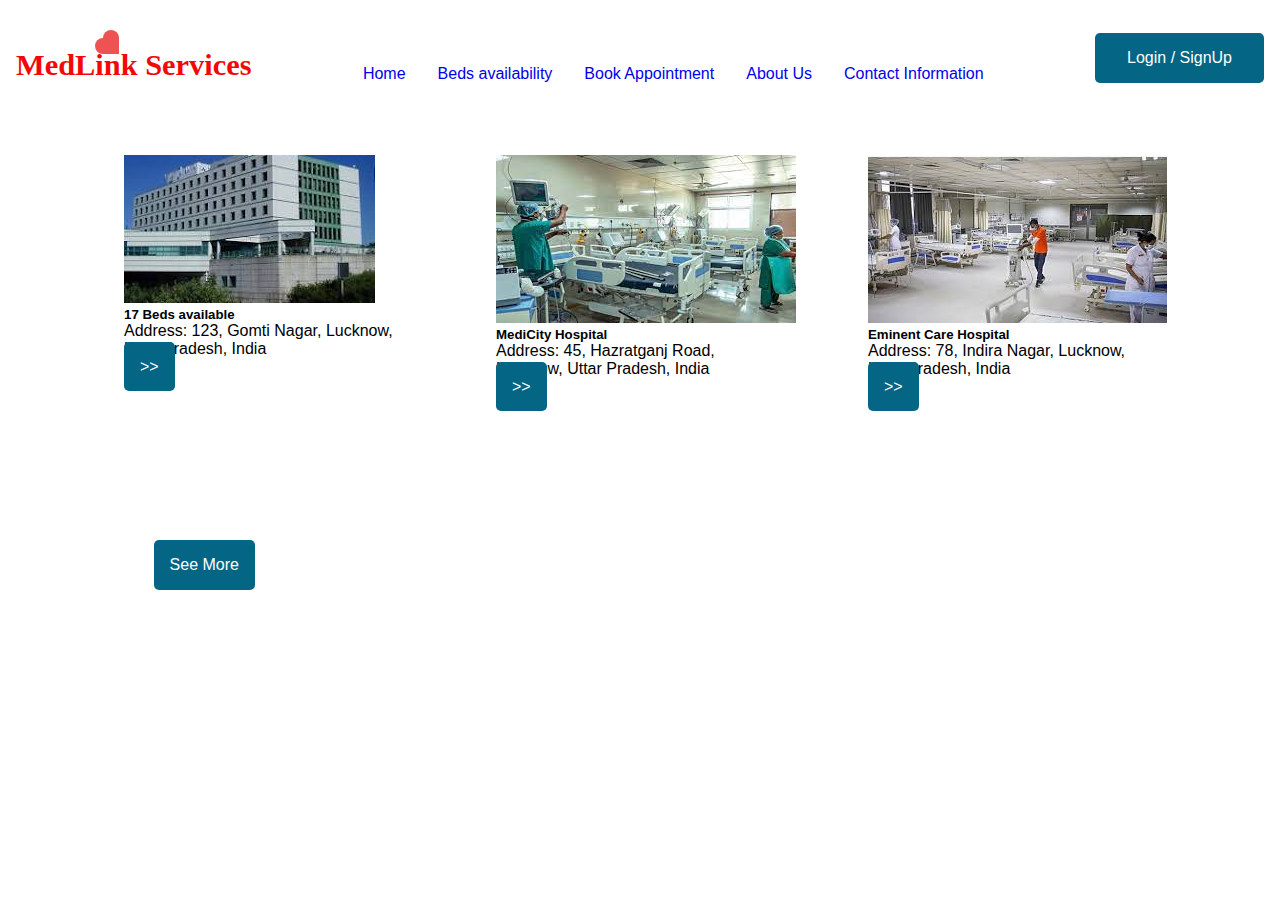
<file: availhospital.html>
<!DOCTYPE html>
<html lang="en">
<head>
  <meta charset="UTF-8">
  <meta name="viewport" content="width=device-width, initial-scale=1.0">
  <title>Bootstrap Site</title>
  <link rel="stylesheet" href="https://stackpath.bootstrapcdn.com/bootstrap/5.0.0-alpha1/css/bootstrap.min.css" integrity="sha384-r4NyP46KrjDleawBgD5tp8Y7UzmLA05oM1iAEQ17CSuDqnUK2+k9luXQOfXJCJ4I" crossorigin="anonymous">
  <script src="https://cdn.jsdelivr.net/npm/popper.js@1.16.0/dist/umd/popper.min.js" integrity="sha384-Q6E9RHvbIyZFJoft+2mJbHaEWldlvI9IOYy5n3zV9zzTtmI3UksdQRVvoxMfooAo" crossorigin="anonymous"></script>
  <script src="https://stackpath.bootstrapcdn.com/bootstrap/5.0.0-alpha1/js/bootstrap.min.js" integrity="sha384-oesi62hOLfzrys4LxRF63OJCXdXDipiYWBnvTl9Y9/TRlw5xlKIEHpNyvvDShgf/" crossorigin="anonymous"></script>
<link rel="stylesheet" href="hospitalpage.css">
</head>
<style>
    .hoscont{
        display: flex;
        justify-content: space-evenly;
        margin: 40px;
    }
    .see-more{
        position: absolute;
        top: 60vh;
        left: 12vw;
    }
</style>
<body>

    <nav>

        <!-- this div for heart animation -->
        <div class="main_header">
  
          <div class="center-div"></div>
          <div class="nav__logo">MedLink Services</div>
          
        </div>
  
  
        <ul class="nav__links">
            
          <li class="link"><a href="hospitalpage.html">Home </a></li>
          <li class="link"><a href="locationForm.html">Beds availability</a></li>
          <li class="link"><a href="appoint.html">Book Appointment </a></li>
          <li class="link"><a href="Aboutus.html">About Us </a></li>
          <li class="link"><a href="contactus.html">Contact Information</a></li>
  
        </ul>
  
        <button  style="background-color:#046585;"  class="btn1"><a style="color: white;"  href="login.html">Login / SignUp</a></button>
  
  
      </nav>


<div class="hoscont">
    <div class="card" style="width: 18rem;">
        <img src="hospitalimg/h1.jpeg" class="card-img-top" alt="...">
        <div class="card-body">
          <h5 class="card-title">17 Beds available</h5>
          <p class="card-text">Address: 123, Gomti Nagar, Lucknow, Uttar Pradesh, India
          </p>
          <a href="patient.html" class="btn btn-primary">>></a>
        </div>
      </div>

      <div class="card" style="width: 18rem;">
        <img src="hospitalimg/h2.jpeg" class="card-img-top" alt="">
        <div class="card-body">
          <h5 class="card-title">MediCity Hospital</h5>
          <p class="card-text">Address: 45, Hazratganj Road, Lucknow, Uttar Pradesh, India</p>
          <a href="patient.html" class="btn btn-primary">>></a>
        </div>
      </div>
      <div class="card" style="width: 18rem;">
        <img src="hospitalimg/h3.jpeg" class="card-img-top" alt="...">
        <div class="card-body">
          <h5 class="card-title">Eminent Care Hospital</h5>
          <p class="card-text">Address: 78, Indira Nagar, Lucknow, Uttar Pradesh, India</p>
          <a href="patient.html" class="btn btn-primary">>></a>
        </div>
    <button class="btn see-more bg-info">See More</button>
     
</body>
</html>
</file>
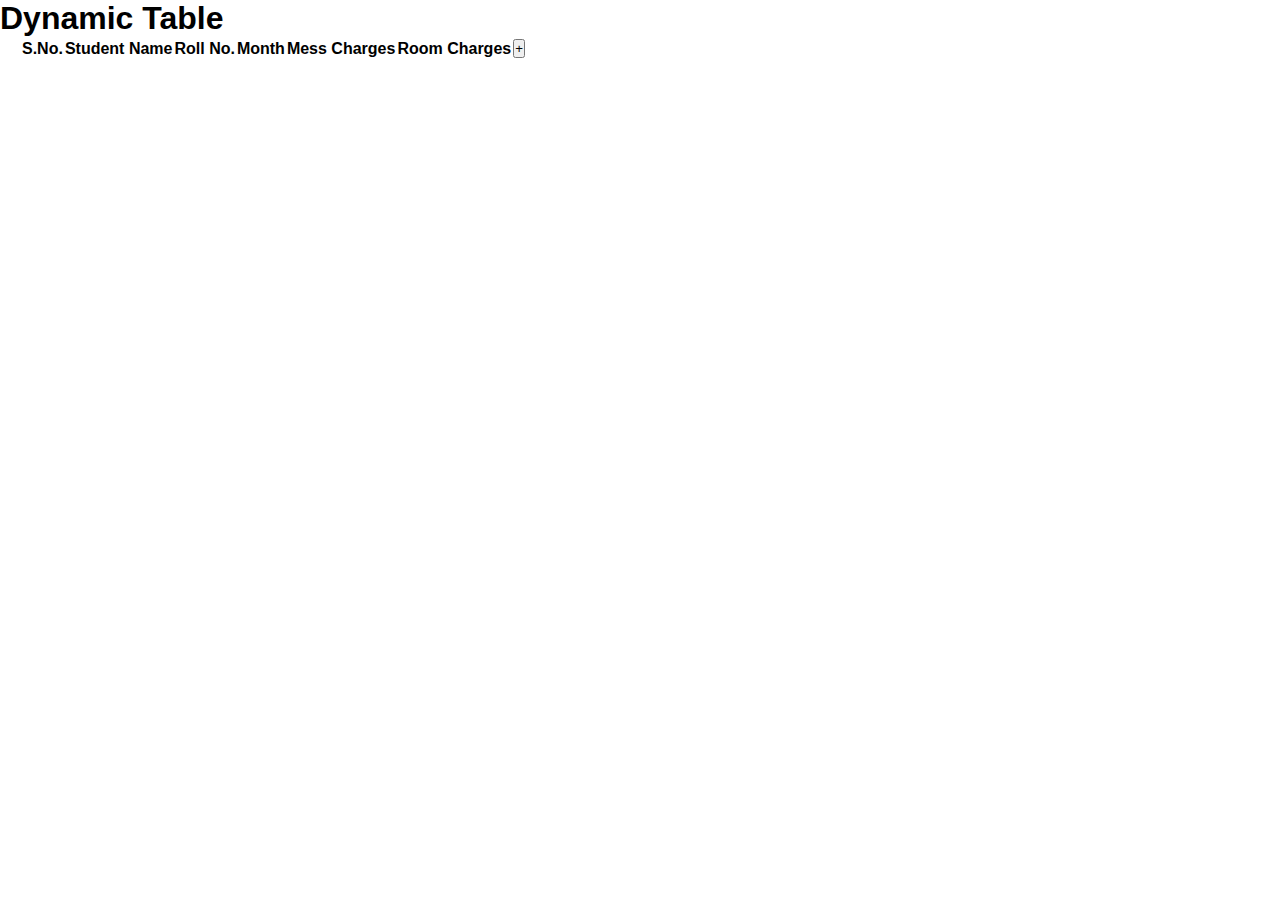
<file: datatable.html>
<!DOCTYPE html>
<html lang="en">

<head>
    <meta charset="UTF-8">
    <meta name="viewport" content="width=device-width, initial-scale=1.0">
    <title>Bootstrap Site</title>

        <link rel="stylesheet" href="hospitalpage.css">
        
</head>
<style>

</style>

<body>
    
    <h1> Dynamic Table</h1>
    <div class="container">
        <form action="#">
            <table id="studentInfo" class="table table-striped table-bordered">
                <thead>
                    <tr>
                        <th> S.No.</th>
                        <th> Student Name</th>
                        <th> Roll No.</th>
                        <th>Month</th>
                        <th>Mess Charges</th>
                        <th>Room Charges</th>
                        <th><button onclick="addRow()"> +</button></th>
                        
                    </tr>
                <tbody id="tbody">

                </tbody>

                </thead>

            </table>
        </form>
    </div>

    <script>
        console.log("When going gets tough,the tough gets going ");
        let i = 0;
        function updateSNo() {
            const rows = document.querySelectorAll(".sn");
            console.log(rows);
            i = 0;
            rows.forEach((row , index ) => {
                i++;
                console.log(index)
                row.value = i;
            });
        }
        
        function removeRow() {
            const td = event.target.parentNode; 
            console.log(td);
            console.log(event);
            console.log(event.target);
            const tr = td.parentNode; 
            tr.remove(); 
            updateSNo();

        }

        function addRow() {
            const table = document.getElementById("tbody");
            const newRow = document.createElement("tr");
            const columns = ["S.No.", "Student Name", "Roll No.", "Month", "Mess Charges", "Room Charges"];

            columns.forEach((col) => {
                const cell = document.createElement("td");
                const input_field = document.createElement("input");
                input_field.type = "text";
                input_field.placeholder = col;

                if (col === "S.No.") {
                    input_field.value = ++i;
                    input_field.disabled = true;
                    input_field.className = "sn"
                }
                cell.appendChild(input_field);
                newRow.appendChild(cell);

            });

            const removeCell = document.createElement("td");
            const removeBtn = document.createElement("input");
            removeBtn.type = "button";
            removeBtn.value = " - ";
            removeBtn.addEventListener("click", ()=>{
                removeRow(newRow.rowIndex);
            });

            removeCell.appendChild(removeBtn);
            newRow.appendChild(removeCell);
            table.appendChild(newRow);

        }
    </script>

</body>

</html>
</file>
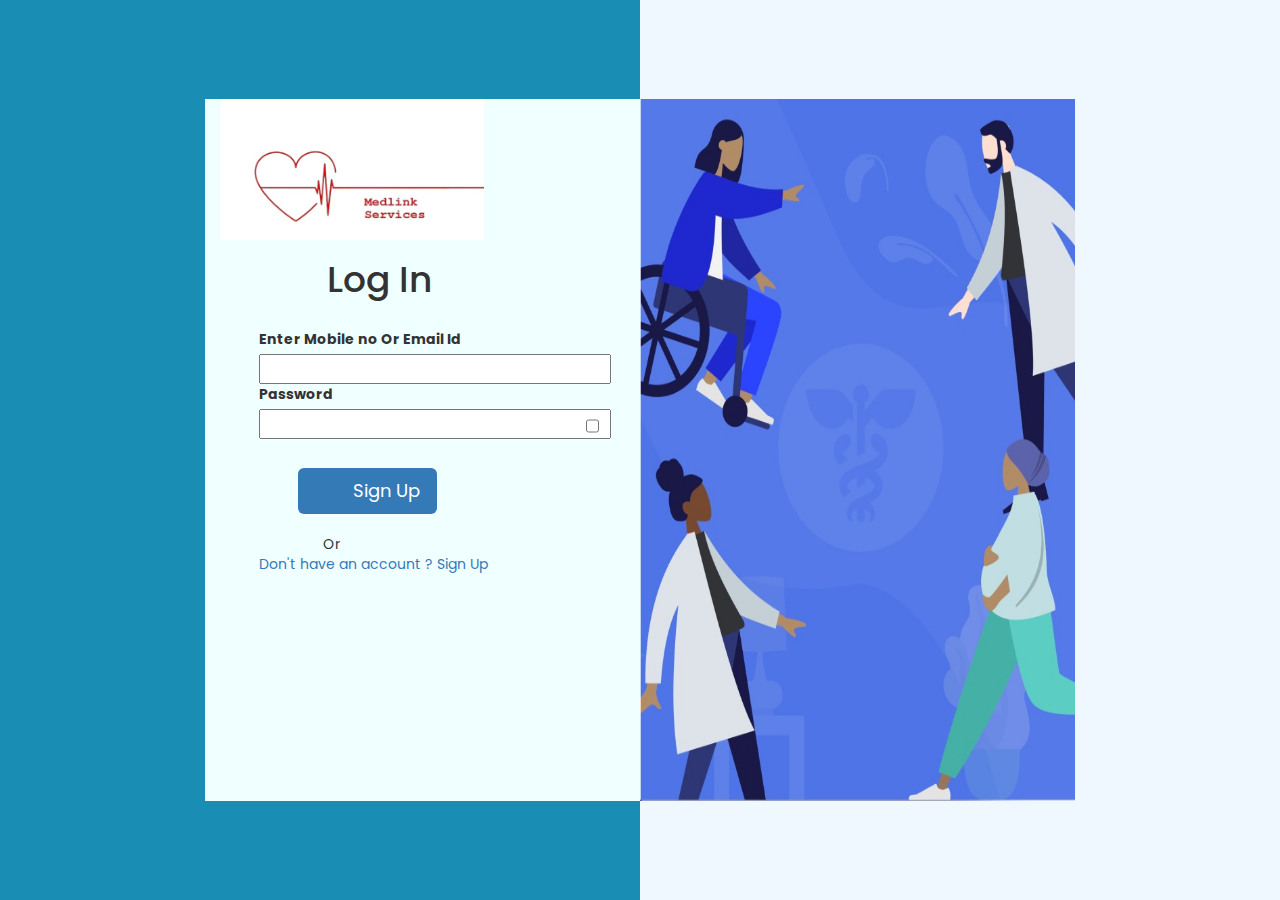
<file: login.html>
<!DOCTYPE html>
<html lang="en">
<head>
    <meta charset="UTF-8">
    <meta name="viewport" content="width=device-width, initial-scale=1.0">
    <title>Document</title>
    <link rel="stylesheet" href="https://maxcdn.bootstrapcdn.com/bootstrap/3.4.1/css/bootstrap.min.css">
    <link rel="preconnect" href="https://fonts.googleapis.com">
<link rel="preconnect" href="https://fonts.gstatic.com" crossorigin>
<link href="https://fonts.googleapis.com/css2?family=Poppins:ital,wght@0,200;1,500&display=swap" rel="stylesheet">
    <style>
        * {
            margin: 0px;
            padding: 0px;
            font-family: 'Poppins', sans-serif;
            /* line-height: 15px; */
        }
        body {
            display: flex;
        }
        #ram {
            background-color: #1a8db4;
            height: 100vh;
            width: 50vw;
        }
        #shyam {
            background-color: aliceblue;
            height: 100vh;
            width: 50vw;
        }
        #krishna {
            height: 78vh;
            background-color: azure;
            margin-top: 11vh;
            margin-left: 16vw;
            display: flex;
            align-items: top;
            justify-content: center;
        }
        #medlink {
            height: 11vw;
        }
        #ima {
            width: 100%;
        }
        #login {
            margin-top: 11vh;
            height: 78vh;
            width: 34vw;
        }
        h1 {
            justify-content: center;
            padding-left: 7vw;
            margin-left: 1.3vw;
        }
        input {
            /* padding-left: 7vw;
            padding-top: 2vh; */
            margin-left: 3vw;
            font-size: large;
            text-align: center; /* Center-align text within the input field */
        }
        label {
            margin-left: 3vw;
        }

        button{
            margin-left: 6vw;
            margin-top: 1vh;
            justify-content: center;
        }
        #show{
        /* margin-top: 20px; */
        position: relative;
            right: 25px;
        }
        #or{
            margin-left: 8vw;
        }
        a{
            margin-left: 3vw;
        }
    </style>
</head>

<body>
    <div id="ram">
        <div id="krishna">
            <form action="#">
                <img src="hospitalimg/medlink.jpg" alt="" id="medlink">
                <br>
                <h1>Log In</h1>
                <br>
                <label for="userid">Enter Mobile no Or Email Id</label>
                <br>
                <input type="text" id="userid" >
                <br>
                <label for="password">Password</label>
                <br>
                <div style="display: flex;">
                    <input type="password" id="password">
                    <input type="checkbox" onclick="togglePasswordVisibility()" id="show"><p id="dika">
                </div>
                <br>
                <button onclick="namaste()" class="btn bg-primary btn-lg"><a    style="color: white;" href="hospitalpage.html">Sign Up</a></button>
                <br>
                <br>
                <div id="or">Or</div>
                <a href="signup2.html">Don't have an account ? Sign Up</a>
                <p id="message"></p>
            </form>
        </div>
    </div>
    <div id="shyam">
        <img src="hospitalimg/login.jpg" alt="" id="login">
    </div>
    <script>
        function namaste() {
            let userid = document.getElementById("userid").value;
            let pass = document.getElementById("password").value;
            let message = document.getElementById("message");
            if (userid === "" && pass === "") {
                message.innerHTML = "Enter username and password";
            } else if (userid === "") {
                message.innerHTML = "Enter username";
            } else if (pass === "") {
                message.innerHTML = "Enter password";
            } else {
                alert("Response submitted");
                document.getElementById("userid").value = "";
                document.getElementById("password").value = "";
                document.getElementById("message").innerHTML = "";
            }
        }

        function togglePasswordVisibility() {
            var passwordInput = document.getElementById("password");
            if (passwordInput.type === "password") {
                passwordInput.type = "text";
            } else {
                passwordInput.type = "password";
            }
        }
    </script>
</body>

</html>
</file>
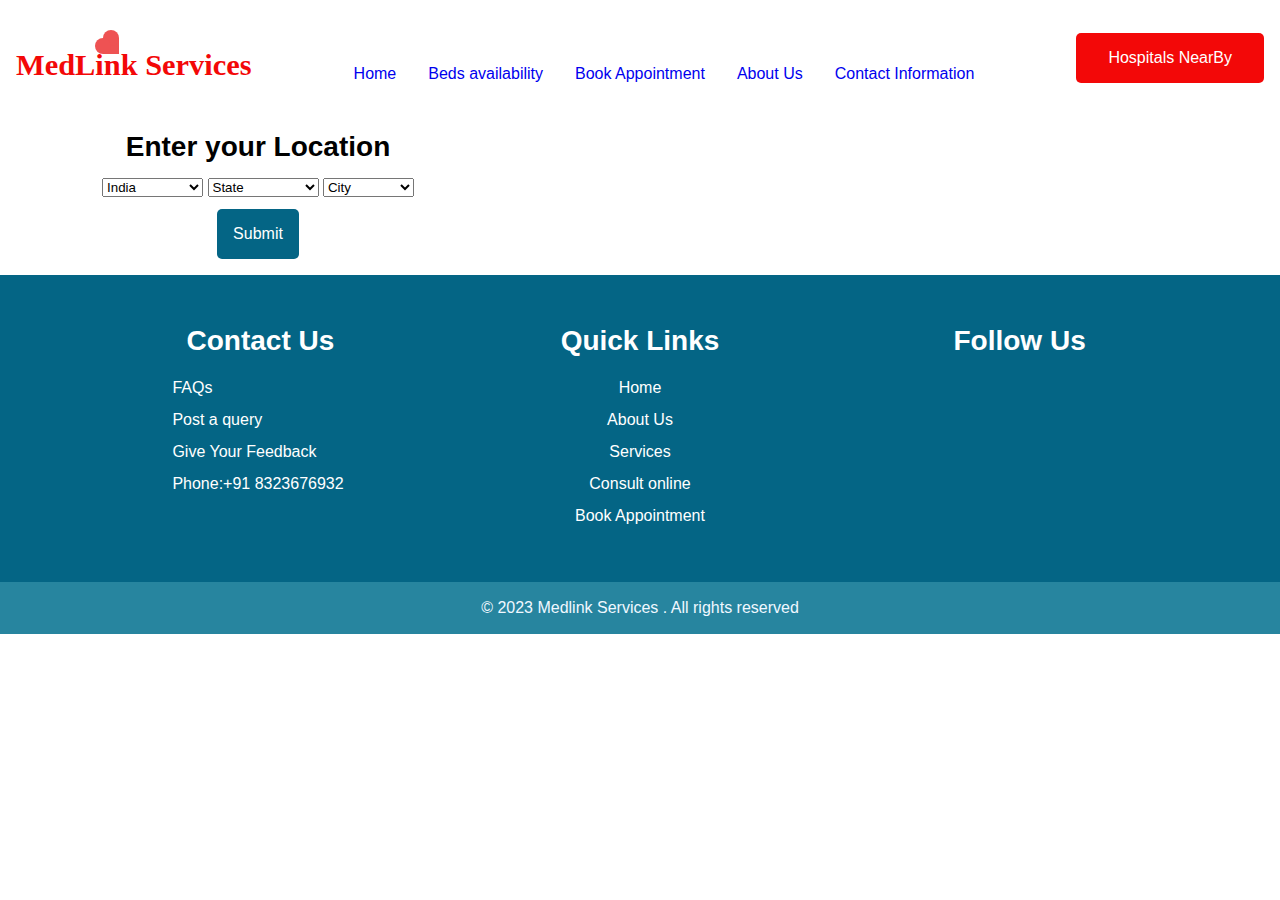
<file: sdss.html>
<!DOCTYPE html>
<html lang="en">
<head>
    <meta charset="UTF-8">
    <meta name="viewport" content="width=device-width, initial-scale=1.0">
    <link rel="stylesheet" href="hospitalpage.css" />
    <title>Document</title>
<link rel="stylesheet" href="location.css">


    <style>

footer{
        color: white;
        background: #046585;
        padding-top: 50px;
    }
    footer a{
      color: white;
    }
    .footer-container{
        width: 1140px;
        margin: auto;
        display: flex;
        justify-content: center;
    }
    .footer-content{
        width: 33.3%;
    }
    h3{
        font-size: 28px;
        margin-bottom: 15px;
        text-align: center;
    }
    .footer-content p{
        width:190px;
        margin: auto;
        padding: 7px;
    }
    .footer-content ul{
        text-align: center;
    }
    .list{
        padding: 0;
    }
    .list li{
        width: auto;
        text-align: center;
        list-style-type:none;
        padding: 7px;
        position: relative;
    }
    .list li::before{
        content: '';
        position: absolute;
        transform: translate(-50%,-50%);
        left: 50%;
        top: 100%;
        width: 0;
        height: 2px;
        background:red;
        transition-duration: .5s;
    }
    .list li:hover::before{
        width: 70px;
    }
    .social-icons{
        text-align: center;
        padding: 0;
    }
    .social-icons li{
        display: inline-block;
        text-align: center;
        padding: 5px;
    }
    .social-icons i{
        color: white;
        font-size: 25px;
    }
    a{
        text-decoration: none;
    }
    a:hover{
        color: red;
    }
    .social-icons i:hover{
        color: red;
    }
    .bottom-bar{
        background: #27859f;
        text-align: center;
        padding: 10px 0;
        margin-top: 50px;
    }
    .bottom-bar p{
        color: #343434;
        margin: 0;
        font-size: 16px;
        padding: 7px;
    }


    </style>
</head>
<body>
    <nav>

        <!-- this div for heart animation -->
        <div class="main_header">
  
          <div class="center-div"></div>
          <div class="nav__logo">MedLink Services</div>
  
        </div>
        <ul class="nav__links">
          <li class="link"><a href="hospitalpage.html">Home </a></li>
          <li class="link"><a href="locationForm.html">Beds availability</a></li>
          <li class="link"><a href="appoint.html">Book Appointment </a></li>
          <li class="link"><a href="Aboutus.html">About Us </a></li>
          <li class="link"><a href="contactus.html">Contact Information</a></li>
        </ul>
        <button class="btn1">Hospitals NearBy</button>
      </nav>

  <main>
    <div class="locationForm">

      <div class="enter-lcn"><h3>Enter your Location</h3>
      </div>
      <div class="location">
          <select class="form-select" aria-label="Default select example">
              
                  <option selected>India</option>
                  <option value="1">India</option>
                  <option value="2">England</option>
                  <option value="3">New Zealand</option>
                  <option value="4">Australia</option>

          </select>

          <select class="form-select" aria-label="Default select example">
              <option selected>State</option>
              <option value="1">Uttar pradesh</option>
              <option value="2">Maharashtra</option>
              <option value="3">Punjab</option>
              <option value="5">Andra Pradesh</option>
              <option value="6">Delhi</option>
              <option value="7">Karnataka</option>
          </select>
          <select class="form-select" aria-label="Default select example">
              <option selected>City</option>
              <option value="1">Lucknow</option>
              <option value="2">Mumbai</option>
              <option value="3">Jalandhar</option>
              <option value="5">Hyderabad</option>
              <option value="6">South Delhi</option>
              <option value="7">Bangalore</option>
          </select>
      </div>
      <button type="button" class="btn btn-primary">Submit</button>
  </div>

  </main>

      <footer>
        <div class="footer-container">
            <div class="footer-content">
                <h3>Contact Us</h3>
                <p>FAQs</p>
                <p>Post a query</p>
                <p>Give Your Feedback</p>
                <p>Phone:+91 8323676932</p>
            </div>
            <div class="footer-content">
                <h3>Quick Links</h3>
                 <ul class="list">
                    <li><a href="">Home</a></li>
                    <li><a href="">About Us</a></li>
                    <li><a href="">Services</a></li>
                    <li><a href="">Consult online</a></li>
                    <li><a href="">Book Appointment</a></li>
                 </ul>
            </div>
            <div class="footer-content">
                <h3>Follow Us</h3>
                <ul class="social-icons">
                 <li><a href=""><i class="fab fa-facebook"></i></a></li>
                 <li><a href=""><i class="fab fa-twitter"></i></a></li>
                 <li><a href=""><i class="fab fa-instagram"></i></a></li>
                 <li><a href=""><i class="fab fa-linkedin"></i></a></li>
                </ul>
                </div>
        </div>
        <div class="bottom-bar">
            <p style="color: aliceblue;">&copy; 2023 Medlink Services . All rights reserved</p>
        </div>
    </footer>
  
    
</body>
</html>
</file>
<file: hospitalpage.css>
* {
  padding: 0;
  margin: 0;
  box-sizing: border-box;
  list-style: none;
}

body {
  font-family: "Roboto", sans-serif;
}

.opt{
  display: flex;
  justify-content: left;
  gap: 10px;
  align-items: center;
  padding: 5px 6%;
  flex-wrap: wrap;

}

.btn {
  padding: 1rem 1rem;
  outline: none;
  border: none;
  font-size: 1rem;
  color:white;
  background-color:#046585;
  border-radius: 5px;
  cursor: pointer;
  transition: 0.3s;
}
.btn1{
  padding: 1rem 2rem;
  outline: none;
  border: none;
  font-size: 1rem;
  color:white;
  background-color: rgb(243, 8, 8);
  border-radius: 5px;
  cursor: pointer;
  transition: 0.3s;

}

input{
  color: white;
  text-decoration: white;
  
}
::placeholder {
  color: white;
  opacity: 1;
}

.btn:hover {
  /* background-color: #e04e1d; */
  transform: scale(1.1);
  opacity: 0.8;
}
.btn1:hover{
  transform: scale(1.1);
  opacity: 0.8;

}



.container {
  margin-top: 0px;
  padding: 0px 20px;
  margin: auto;

}



nav {
  margin-top: 0px;
  padding: 2rem 1rem;
  display: flex;
  align-items: end;
  justify-content: space-between;
  flex-wrap: wrap;
  gap: 1rem;
}

.nav__logo {
  display: inline;
  font-size: 1.9rem;
  color: rgb(243, 8, 8);
  font-family:Georgia, 'Times New Roman', Times, serif;
  font-weight: 600;
}
.main_header{
  transition: 0.3s;
}

.main_header:hover{
  
  transform: scale(1.1) translate(10px);
  cursor: pointer;
 
}

.nav__links {
  display: flex;
  align-items: center;
  gap: 2rem;
}
a{
  text-decoration: none;
}
li{
  text-decoration: none;
  color:#046585;
  cursor: pointer;
  transition: 0.3s;
}

li:hover {
  transform: scale(1.1);
  color: #046585
}

.header {
  padding: 0 1rem;
  display: grid;
  grid-template-columns: repeat(2, 50%);
  gap: 2rem;
  align-items: center;
}

.content h1 {
  margin-bottom: 1rem;
  font-size: 3rem;
  font-weight: 700;
  color:#150601;
}

.content h1 span {
  font-weight: 400;
}

.content p {
  margin-bottom: 2rem;
  color:#046585;
  line-height: 1.75rem;
  z-index: 1;
}

.image {
  position: relative;
  text-align: center;
}

.image__bg {
  position: absolute;
  top: 50%;
  left: 50%;
  transform: translate(-50%, -50%);
  height: 450px;
  width: 450px;
  background-color: #046585;
  border-radius: 100%;
  z-index: -1;

}

.image img {
  width: 100%;
  max-width: 475px;
}


.image__content {
  position: absolute;
  top: 50%;
  left: 50%;
  padding: 1rem 2rem;
  display: flex;
  align-items: center;
  gap: 1rem;
  background-color:white;
  border-radius: 5px;
  box-shadow: 5px 5px 20px rgba(0, 0, 0, 0.2);
}


.ac{
  height: 20px;
  width: 20px;
  border-radius: 50%;
  background-color: rgb(153, 255, 0);
}

/* ---------------------------------------------------->
ANIMATION FROM HERE */


.center-div {
  position: absolute;
  top: 6px;
  left: 87px;
  width: 1rem;
  height: 1rem;
  background-color: #ee5253;
  position: relative;
  animation: hbeat 1s linear infinite;
}

.center-div::before {
  content: "";
  width: 100%;
  height: 100%;
  background-color: #ee5253;
  position: absolute;
  border-radius: 50%;
  transform: translateY(-50%);
}
.center-div::after {
  content: "";
  width: 100%;
  height: 100%;
  background-color: #ee5253;
  position: absolute;
  border-radius: 50%;
  transform: translateX(-50%);
}

@keyframes hbeat {
  0% {
    transform: rotate(45deg) scale(1);
  }
  20% {
    transform: rotate(45deg) scale(1);
  }
  40% {
    transform: rotate(45deg) scale(1.4);
  }
  60% {
    transform: rotate(45deg) scale(1.2);
  }
  80% {
    transform: rotate(45deg) scale(1.4);
  }
  100% {
    transform: rotate(45deg) scale(1);
  }
}
</file>
<file: location.css>
*{
    text-decoration: none;
}
a{
    text-decoration: none;
}
.locationForm{
    
    text-align: center;
    width: 500px;
    
}

.enter-lcn{
    align-items: center;
}

.locationForm{
    margin: 8px;
    padding: 8px;
}
.form-select{
    margin-bottom: 12px;
}
</file>
